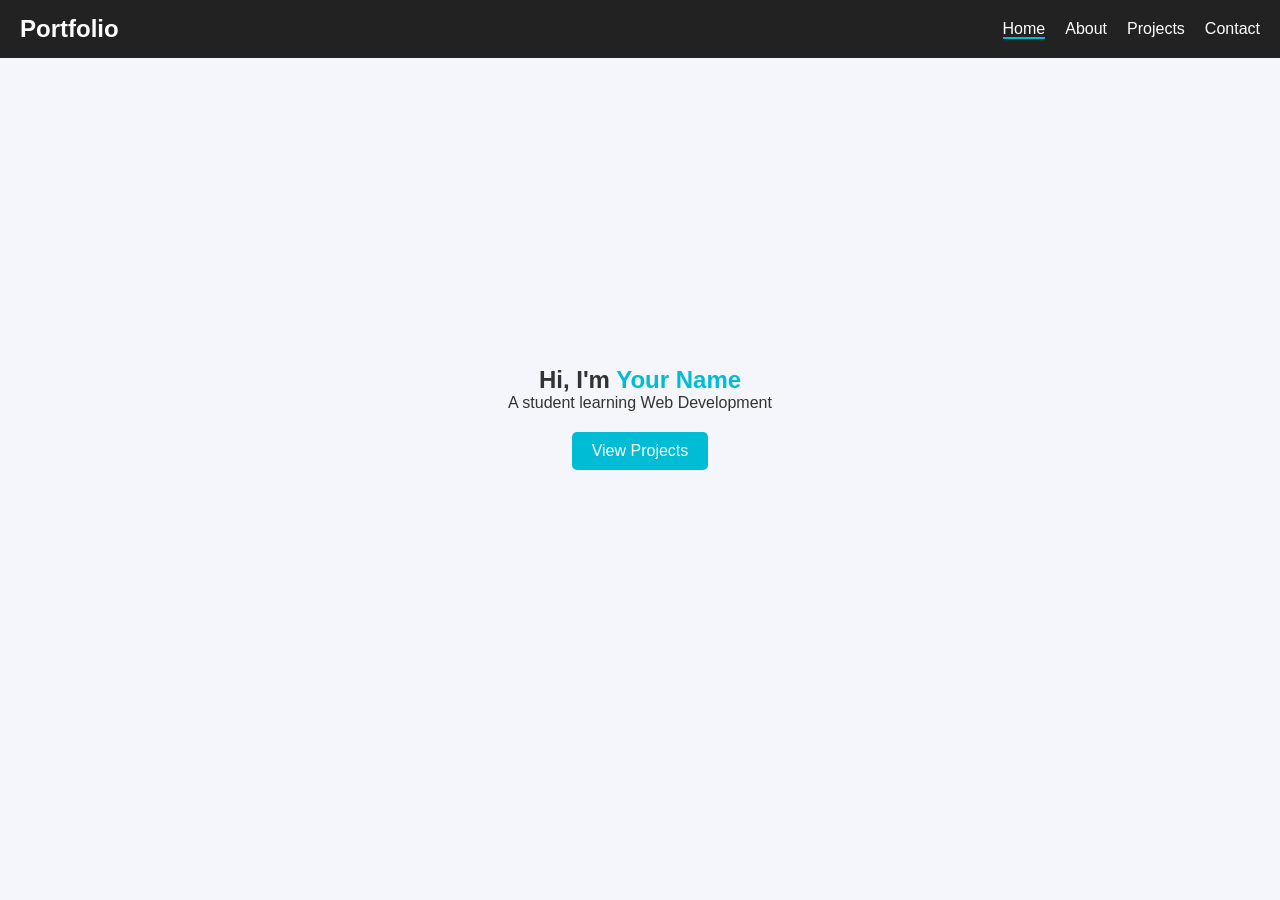
<file: index.html>
<!DOCTYPE html>
<html lang="en">
<head>
  <meta charset="UTF-8">
  <title>My Portfolio</title>
  <link rel="stylesheet" href="style.css">
</head>
<body>

<nav class="navbar">
  <h2 class="logo">Portfolio</h2>
  <ul id="nav-links">
    <li><a href="index.html" class="active">Home</a></li>
    <li><a href="about.html">About</a></li>
    <li><a href="projects.html">Projects</a></li>
    <li><a href="contact.html">Contact</a></li>
  </ul>
  <button class="menu-btn" onclick="toggleMenu()">☰</button>
</nav>

<section class="hero">
  <h1>Hi, I'm <span>Your Name</span></h1>
  <p>A student learning Web Development</p>
  <a href="projects.html" class="btn">View Projects</a>
</section>

<script src="script.js"></script>
</body>
</html>
</file>
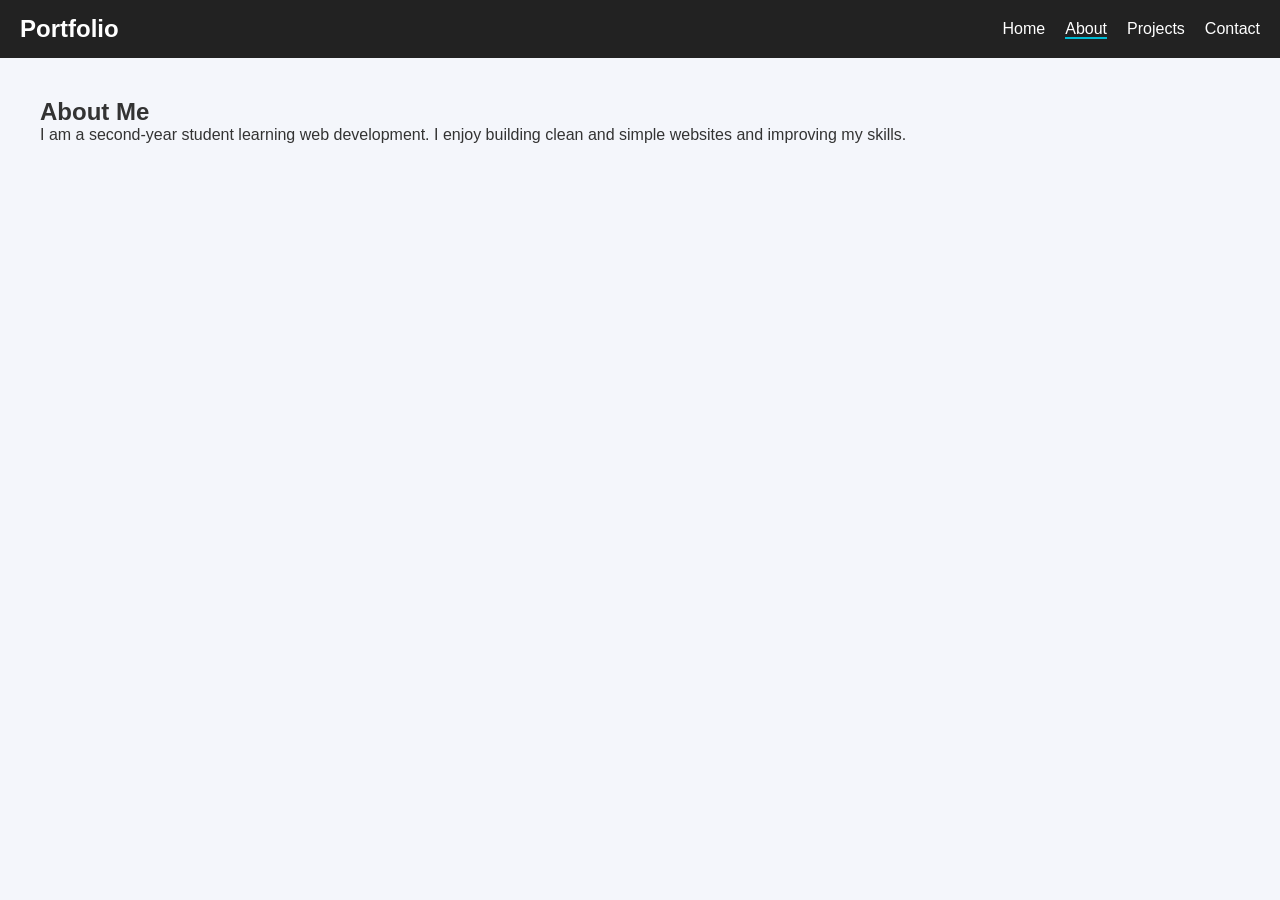
<file: about.html>
<!DOCTYPE html>
<html>
<head>
  <title>About Me</title>
  <link rel="stylesheet" href="style.css">
</head>
<body>

<nav class="navbar">
  <h2 class="logo">Portfolio</h2>
  <ul id="nav-links">
    <li><a href="index.html">Home</a></li>
    <li><a href="about.html" class="active">About</a></li>
    <li><a href="projects.html">Projects</a></li>
    <li><a href="contact.html">Contact</a></li>
  </ul>
  <button class="menu-btn" onclick="toggleMenu()">☰</button>
</nav>

<section class="content">
  <h1>About Me</h1>
  <p>I am a second-year student learning web development. I enjoy building clean and simple websites and improving my skills.</p>
</section>

<script src="script.js"></script>
</body>
</html>
</file>
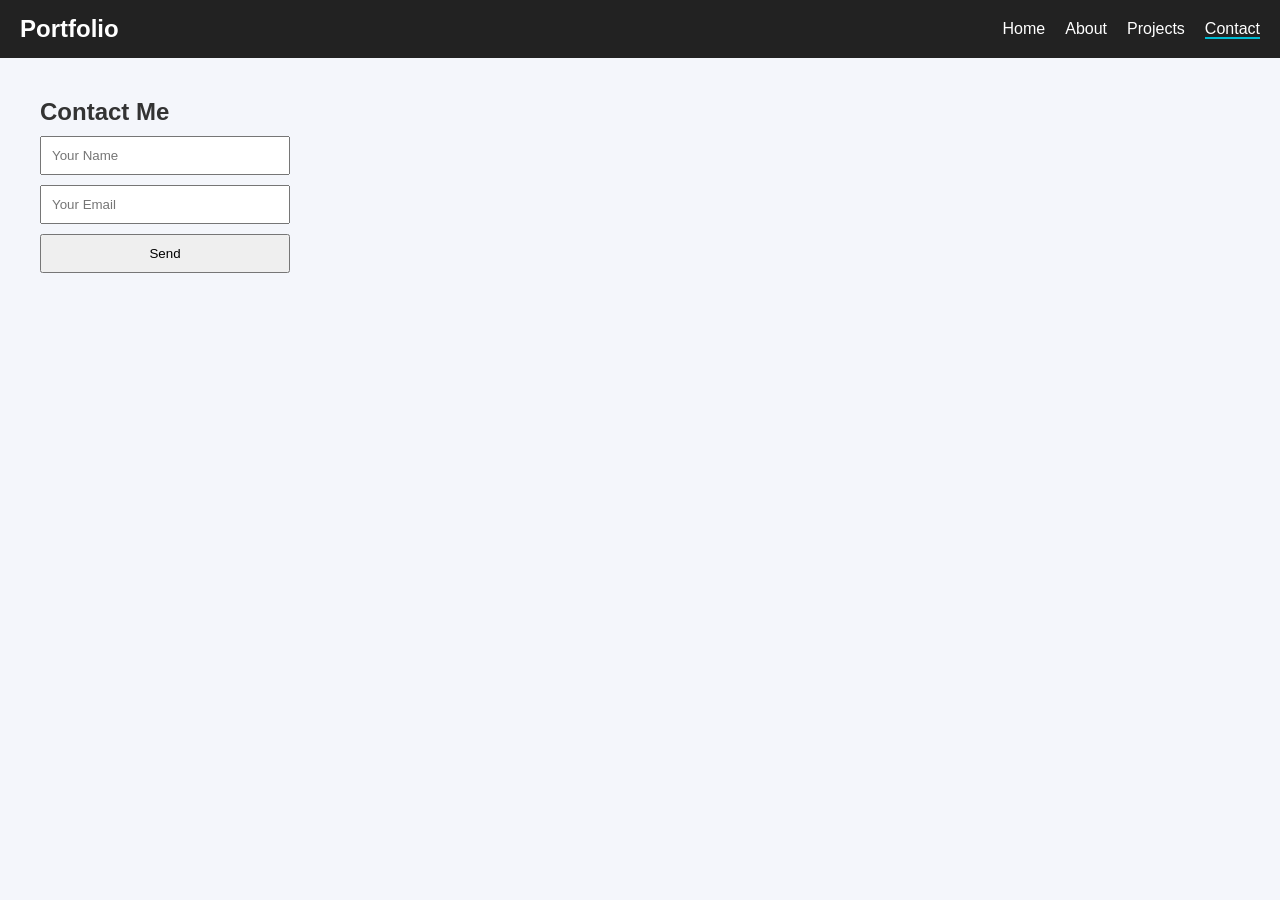
<file: contact.html>
<!DOCTYPE html>
<html>
<head>
  <title>Contact</title>
  <link rel="stylesheet" href="style.css">
</head>
<body>

<nav class="navbar">
  <h2 class="logo">Portfolio</h2>
  <ul id="nav-links">
    <li><a href="index.html">Home</a></li>
    <li><a href="about.html">About</a></li>
    <li><a href="projects.html">Projects</a></li>
    <li><a href="contact.html" class="active">Contact</a></li>
  </ul>
  <button class="menu-btn" onclick="toggleMenu()">☰</button>
</nav>

<section class="content">
  <h1>Contact Me</h1>

  <form onsubmit="return validateForm()">
    <input type="text" id="name" placeholder="Your Name">
    <input type="email" id="email" placeholder="Your Email">
    <button type="submit">Send</button>
  </form>
</section>

<script src="script.js"></script>
</body>
</html>
</file>
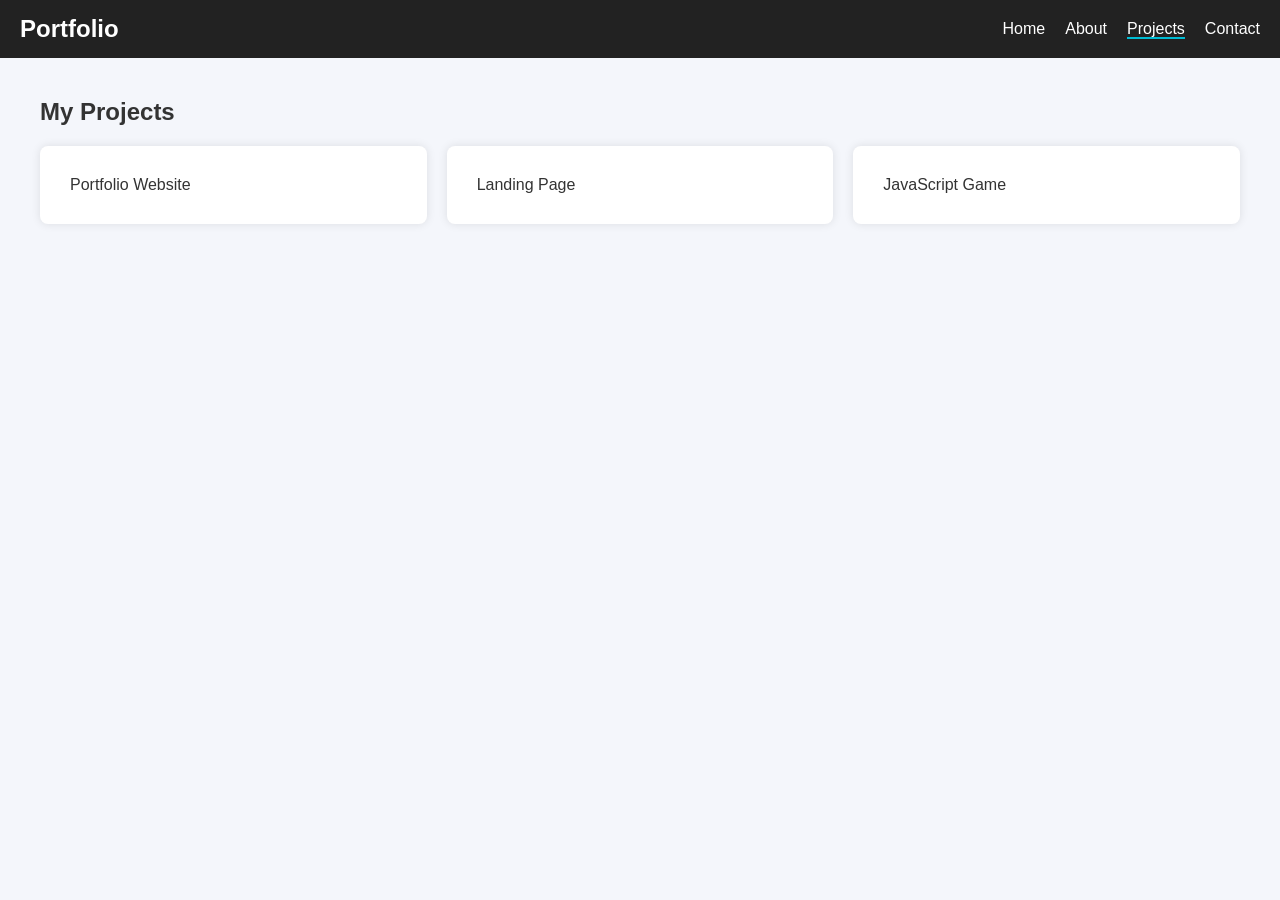
<file: projects.html>
<!DOCTYPE html>
<html>
<head>
  <title>Projects</title>
  <link rel="stylesheet" href="style.css">
</head>
<body>

<nav class="navbar">
  <h2 class="logo">Portfolio</h2>
  <ul id="nav-links">
    <li><a href="index.html">Home</a></li>
    <li><a href="about.html">About</a></li>
    <li><a href="projects.html" class="active">Projects</a></li>
    <li><a href="contact.html">Contact</a></li>
  </ul>
  <button class="menu-btn" onclick="toggleMenu()">☰</button>
</nav>

<section class="content">
  <h1>My Projects</h1>

  <div class="projects">
    <div class="card">Portfolio Website</div>
    <div class="card">Landing Page</div>
    <div class="card">JavaScript Game</div>
  </div>
</section>

<script src="script.js"></script>
</body>
</html>
</file>
<file: style.css>
* {
  margin: 0;
  padding: 0;
  box-sizing: border-box;
  font-family: Arial, sans-serif;
}

body {
  background: #f4f6fb;
  color: #333;
}

.navbar {
  display: flex;
  justify-content: space-between;
  align-items: center;
  background: #222;
  color: white;
  padding: 15px 20px;
}

.navbar ul {
  display: flex;
  list-style: none;
}

.navbar li {
  margin-left: 20px;
}

.navbar a {
  color: white;
  text-decoration: none;
}

.navbar a.active {
  border-bottom: 2px solid #00bcd4;
}

.menu-btn {
  display: none;
  background: none;
  color: white;
  font-size: 22px;
  border: none;
  cursor: pointer;
}

.hero {
  height: 80vh;
  display: flex;
  flex-direction: column;
  justify-content: center;
  align-items: center;
}

.hero span {
  color: #00bcd4;
}

.btn {
  margin-top: 20px;
  padding: 10px 20px;
  background: #00bcd4;
  color: white;
  text-decoration: none;
  border-radius: 5px;
}

.content {
  padding: 40px;
}

.projects {
  display: grid;
  grid-template-columns: repeat(auto-fit, minmax(200px, 1fr));
  gap: 20px;
  margin-top: 20px;
}

.card {
  padding: 30px;
  background: white;
  border-radius: 8px;
  box-shadow: 0 0 10px rgba(0,0,0,0.1);
}

form input, form button {
  display: block;
  margin: 10px 0;
  padding: 10px;
  width: 250px;
}

@media (max-width: 600px) {
  .navbar ul {
    display: none;
    flex-direction: column;
    background: #222;
    position: absolute;
    top: 60px;
    right: 0;
    width: 150px;
  }

  .menu-btn {
    display: block;
  }
}
</file>
